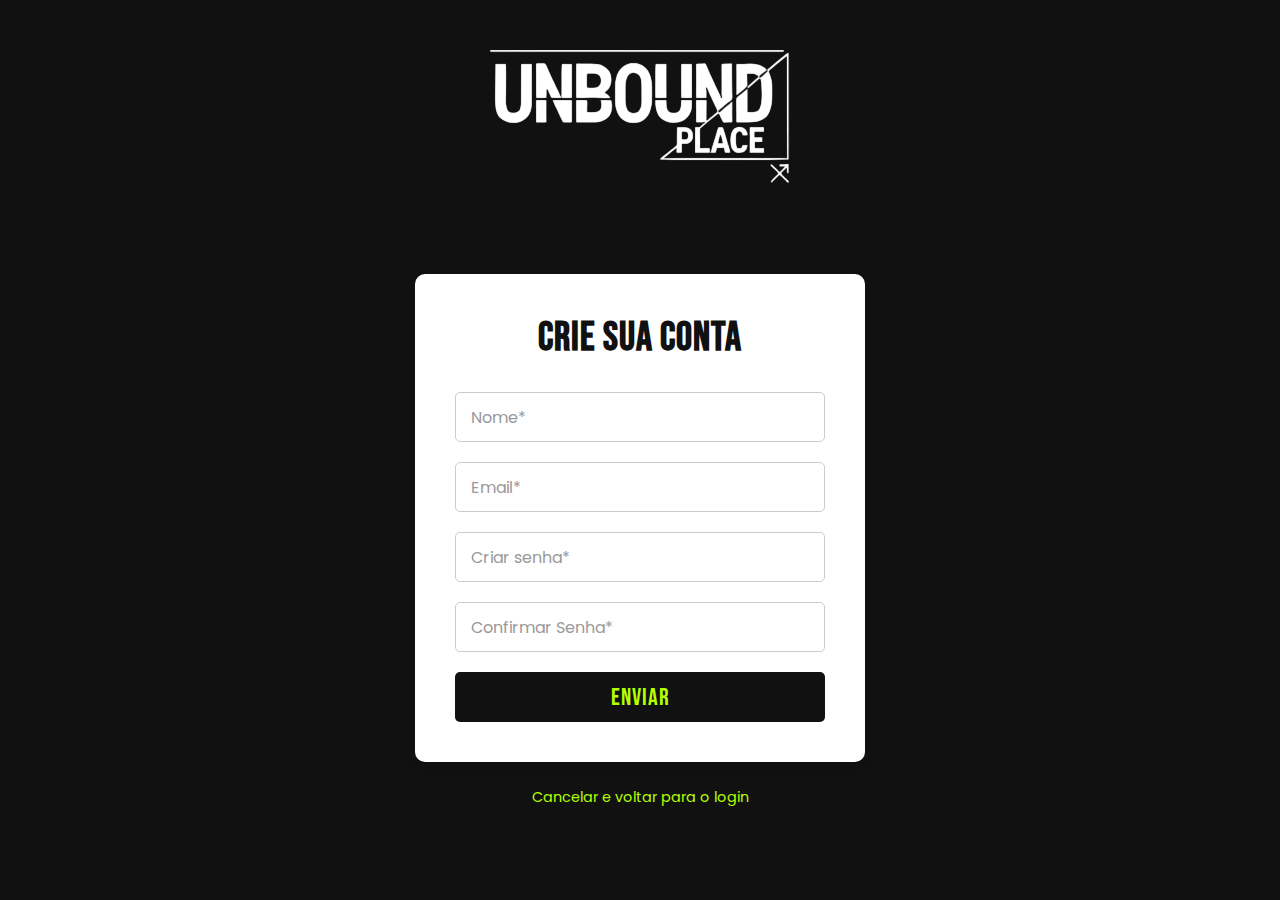
<file: crearConta.html>
<!DOCTYPE html>
<html lang="pt-br">
<head>
    <meta charset="UTF-8">
    <meta name="viewport" content="width=device-width, initial-scale=1.0">
    <title>Criar Conta - Unbound Place</title>
    <link rel="stylesheet" href="crearConta.css">
</head>
<body>

    <header>
        <div class="container-logo"><a href="index.html"></a></div>
    </header>

    <div class="container">
        <form class="form-criar" action="criarConta.php" method="POST">
            <h1>Crie sua conta</h1>

            <input type="text" name="nome" placeholder="Nome*" required>
            <input type="email" name="email" placeholder="Email*" required>
            <input type="password" name="senha" placeholder="Criar senha*" required>
            <input type="password" name="confSenha" placeholder="Confirmar Senha*" required>

            <button type="submit">Enviar</button>
        </form>

        <a href="login.html" class="voltar-link">Cancelar e voltar para o login</a>
    </div>

</body>
</html>
</file>
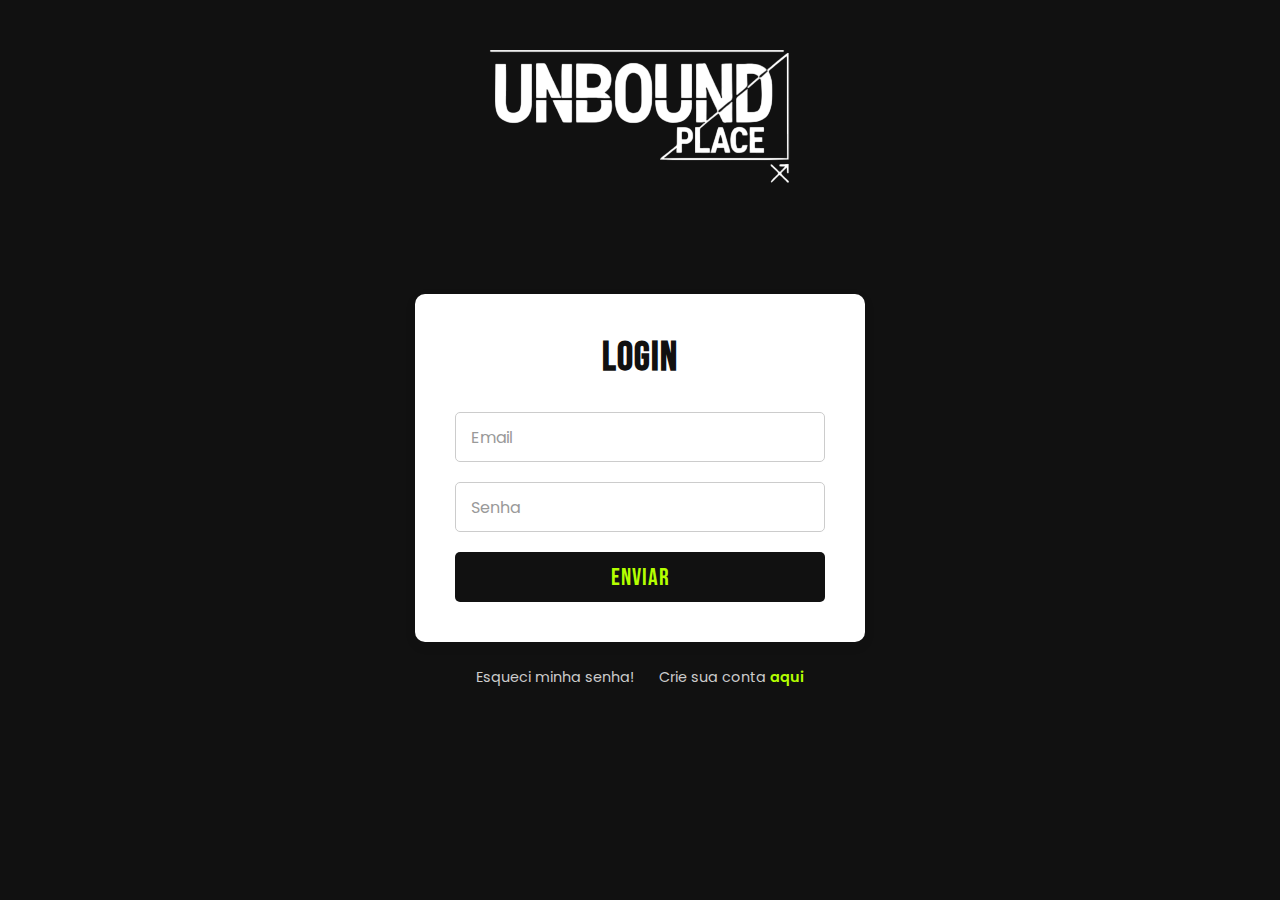
<file: login.html>
<!DOCTYPE html>
<html lang="pt-br">
<head>
    <meta charset="UTF-8">
    <meta name="viewport" content="width=device-width, initial-scale=1.0">
    <link rel="stylesheet" href="login.css">
    <title>Login - Unbound Place</title>
</head>

<body>

    <header>
        <!--logo-->
        <div class="container-logo"><a href="index.html"></a></div>
        <!--Fim logo-->
    </header>

    <!-- Parte do login -->
    <div class="container">
        <form class="login" method="POST" action="login.php">
            <h1>Login</h1>
            <input type="email" id="email" name="email" aria-label="Digite seu e-mail" placeholder="Email" required>
            <input type="password" id="senha" name="senha" aria-label="Digite sua senha" placeholder="Senha" required>
            <button type="submit">Enviar</button>
        </form>

        <!-- caso tenha esquecido ou não tenha conta -->
        <div class="criar">
            <a href="recuperarSenha.html">Esqueci minha senha!</a>
            <p>Crie sua conta <a href="crearConta.html">aqui</a></p>
        </div>
    </div>
</body>
</html>
</file>
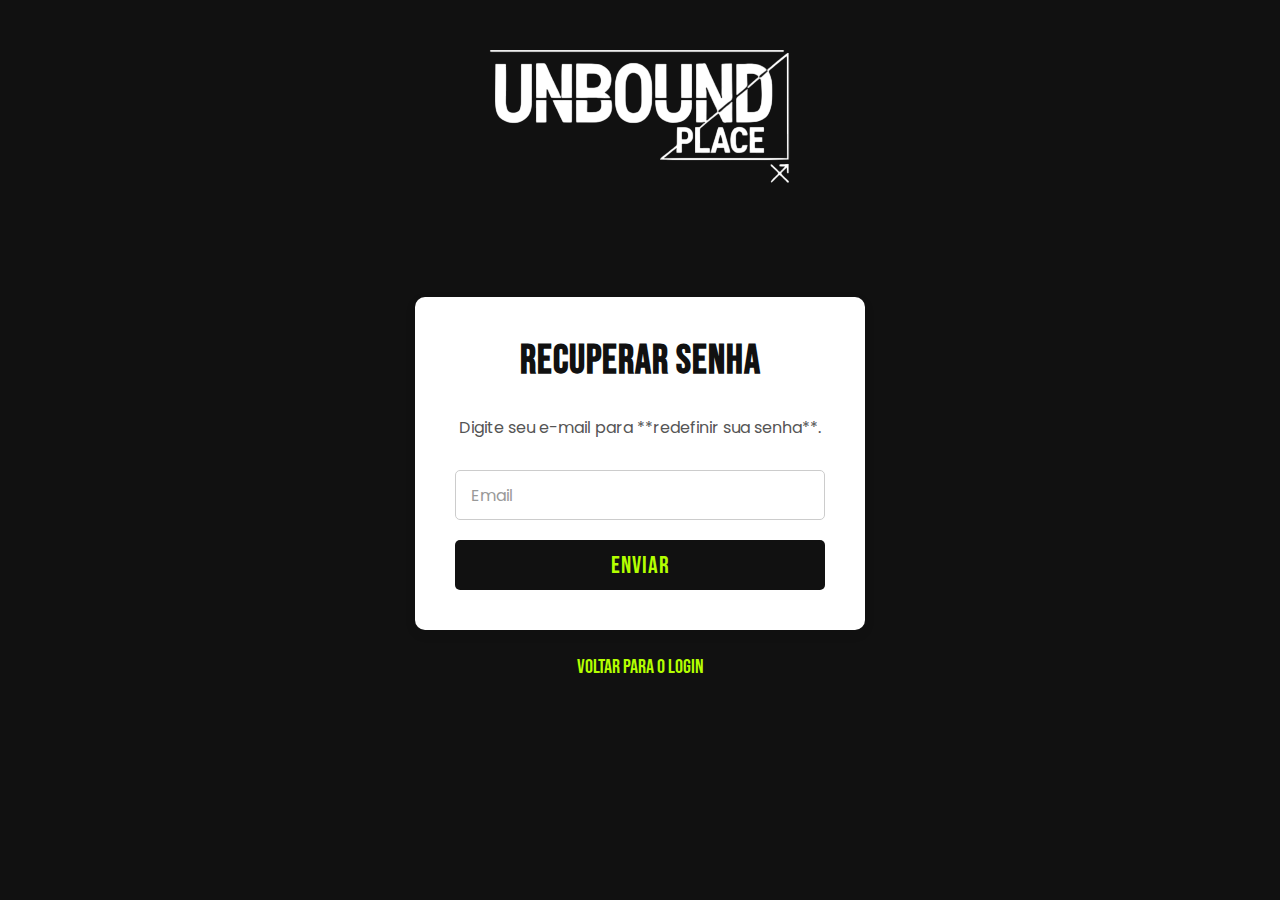
<file: recuperarSenha.html>
<!DOCTYPE html>
<html lang="pt-br">

<head>
    <meta charset="UTF-8">
    <meta name="viewport" content="width=device-width, initial-scale=1.0">
    <link rel="stylesheet" href="recuperarSenha.css">
    <title>Recuperar senha - Unbound Place</title>
</head>

<body>
    <header>
        <div class="container-logo"><a href="index.php"></a></div>
    </header>

    <div class="container">

        <form class="recuperarSenha" action="recuperarSenha.php" method="POST">
            <h1>Recuperar Senha</h1>
            <p>Digite seu e-mail para **redefinir sua senha**.</p>
            <input type="email" name="email" placeholder="Email" required>
            <button type="submit">Enviar</button>
        </form>

        <a href="login.php" class="voltar-link">Voltar para o login</a>

    </div>
</body>

</html>
</file>
<file: crearConta.css>
/* --- Importação das Fontes --- */
@import url('https://fonts.googleapis.com/css2?family=Bebas+Neue&family=Poppins:wght@400;500;600&display=swap');

/*
  Paleta de Cores:
  Verde Neon: #B4FF00
  Preto: #111111
  Cinza Fundo: #f5f5f5
  Cinza Médio: #ccc
  Branco: #ffffff
*/

* {
    box-sizing: border-box;
    margin: 0;
    padding: 0;
}

body {
    font-family: 'Poppins', sans-serif;
    background-color: #111; /* Mesmo cinza de fundo */
    color: #111111;
    
    /* Layout para centralizar tudo */
    display: flex;
    flex-direction: column;
    min-height: 100vh;
}

header {
    padding: 20px;
    display: flex;
    justify-content: center;
}

/* --- Logo (500px) --- */
.container-logo {
    width: 500px;
    height: 200px;
    background-image: url("unbound\ branco-Photoroom.png");
    background-size: cover; 
    background-position: center;
    background-repeat: no-repeat;
    margin-bottom: 20px;
}

.container-logo a {
    display: block;
    width: 100%;
    height: 100%;
}

/* --- Container Principal (Para centralizar o box) --- */
.container {
    display: flex;
    flex-direction: column;
    justify-content: center;
    align-items: center;
    flex-grow: 0.5; /* Ocupa o espaço restante */
    padding-bottom: 50px; 
}

/* --- Formulário de Criação (O box branco) --- */
.form-criar {
    background-color: #ffffff;
    box-shadow: 0 4px 12px rgba(0, 0, 0, 0.08);
    border-radius: 10px;
    padding: 40px;
    
    max-width: 450px; /* Mesma largura do login */
    width: 90%; 
    
    display: flex;
    flex-direction: column;
    gap: 20px; /* Espaçamento entre os itens */
}

.form-criar h1 {
    font-family: 'Bebas Neue', sans-serif;
    font-size: 2.5rem;
    letter-spacing: 1px;
    text-align: center;
    color: #111111;
    margin-bottom: 10px;
}

/* --- Campos de Input --- */
.form-criar input {
    font-family: 'Poppins', sans-serif;
    font-size: 1rem;
    width: 100%;
    height: 50px;
    padding: 0 15px;
    border: 1px solid #ccc;
    border-radius: 5px;
    transition: all 0.3s ease;
}

.form-criar input::placeholder {
    color: #999;
}

.form-criar input:focus {
    outline: none;
    border-color: #B4FF00; /* Destaque verde neon */
    box-shadow: 0 0 5px rgba(180, 255, 0, 0.5); /* Sombra neon */
}

/* --- Botão de Enviar --- */
.form-criar button {
    font-family: 'Bebas Neue', sans-serif;
    font-size: 1.5rem;
    letter-spacing: 1px;
    color: #B4FF00; /* Texto verde neon */
    background-color: #111111; /* Botão preto */
    border: none;
    border-radius: 5px;
    height: 50px;
    width: 100%;
    cursor: pointer;
    transition: all 0.3s ease;
}

.form-criar button:hover {
    background-color: #B4FF00; /* Inverte as cores no hover */
    color: #111111;
    transform: scale(1.02);
}

/* --- Link de Voltar (Fora do box) --- */
.voltar-link {
    font-size: 0.9rem;
    color: #B4FF00;
    text-decoration: none;
    margin-top: 25px; /* Espaço acima do link */
    transition: color 0.3s ease;
    text-align: center; /* Centraliza o link */
}

.voltar-link:hover {
    color: #B4FF00;
    text-decoration: underline;
}
</file>
<file: login.css>
/* --- Importação das Fontes --- */
@import url('https://fonts.googleapis.com/css2?family=Bebas+Neue&family=Poppins:wght@400;500;600&display=swap');

/*
  Paleta de Cores:
  Verde Neon: #B4FF00
  Preto: #111111
  Cinza Fundo: #f5f5f5
  Cinza Médio: #ccc
  Branco: #ffffff
*/

* {
    box-sizing: border-box;
    margin: 0;
    padding: 0;
}

body {
    font-family: 'Poppins', sans-serif; /* Fonte padrão para textos */
    background-color:#111;
; /* Mesmo cinza de fundo do site */
    color: #111111;
    
    /* Layout para centralizar tudo */
    display: flex;
    flex-direction: column;
    min-height: 100vh;
}

header {
    padding: 20px;
    display: flex;
    justify-content: center;
}

/* --- Logo (Ajustada) --- */
.container-logo {
    width: 500px;
    height: 200px;
    background-image: url("unbound\ branco-Photoroom.png");
    background-size: cover; 
    background-position: center;
    background-repeat: no-repeat;
}

.container-logo a {
    display: block;
    width: 100%;
    height: 100%;
}

/* --- Container Principal --- */
.container {
    display: flex;
    flex-direction: column;
    justify-content: center;
    align-items: center;
    flex-grow: 0.5; /* Faz o container ocupar o espaço restante */
    padding-bottom: 50px; /* Espaço para não colar no fim da página */
}

/* --- Formulário de Login --- */
.login {
    background-color: #ffffff;
    box-shadow: 0 4px 12px rgba(0, 0, 0, 0.08);
    border-radius: 10px;
    padding: 40px;
    
    max-width: 450px; /* Largura máxima */
    width: 90%; /* Responsivo */
    
    display: flex;
    flex-direction: column;
    gap: 20px; /* Espaçamento limpo entre os itens */
}

.login h1 {
    font-family: 'Bebas Neue', sans-serif;
    font-size: 2.5rem;
    letter-spacing: 1px;
    text-align: center;
    color: #111111;
    margin-bottom: 10px;
}

/* --- Campos de Input --- */
.login input {
    font-family: 'Poppins', sans-serif;
    font-size: 1rem;
    width: 100%;
    height: 50px;
    padding: 0 15px;
    border: 1px solid #ccc;
    border-radius: 5px;
    transition: all 0.3s ease;
}

.login input::placeholder {
    color: #999;
}

.login input:focus {
    outline: none;
    border-color: #B4FF00; /* Destaque verde neon */
    box-shadow: 0 0 5px rgba(180, 255, 0, 0.5); /* Sombra neon */
}

/* --- Botão de Enviar --- */
.login button {
    font-family: 'Bebas Neue', sans-serif;
    font-size: 1.5rem;
    letter-spacing: 1px;
    color: #B4FF00; /* Texto verde neon */
    background-color: #111111; /* Botão preto */
    border: none;
    border-radius: 5px;
    height: 50px;
    width: 100%;
    cursor: pointer;
    transition: all 0.3s ease;
}

.login button:hover {
    background-color: #B4FF00; /* Inverte as cores no hover */
    color: #111111;
    transform: scale(1.02);
}

/* --- Links (Criar/Recuperar) --- */
.criar {
    display: flex;
    flex-direction: row;
    justify-content: center;
    align-items: center;
    gap: 25px;
    margin-top: 25px; /* Espaço acima dos links */
}

.criar p, .criar a {
    
    font-size: 0.9rem; /* Tamanho mais sutil */
    color: #ccc;
    text-decoration: none;
}

.criar p a { /* Link "aqui" */
    color: #B4FF00;
    font-weight: 600;
    transition: color 0.3s ease;
}

.criar a:hover { /* Link "Esqueci minha senha" e "aqui" */
    color: #B4FF00;
    text-decoration: underline;
}
</file>
<file: recuperarSenha.css>
/* --- Importação das Fontes --- */
@import url('https://fonts.googleapis.com/css2?family=Bebas+Neue&family=Poppins:wght@400;500;600&display=swap');

/*
  Paleta de Cores:
  Verde Neon: #B4FF00
  Preto: #111111
  Cinza Fundo: #f5f5f5
  Cinza Médio: #ccc
  Branco: #ffffff
*/

* {
    box-sizing: border-box;
    margin: 0;
    padding: 0;
}

body {
    font-family: 'Poppins', sans-serif;
    background-color: #111;
    color: #111111;

    /* Layout para centralizar tudo */
    display: flex;
    flex-direction: column;
    min-height: 100vh;
}

header {
    padding: 20px;
    display: flex;
    justify-content: center;
}

/* --- Logo (Ajustada) --- */
.container-logo {
    width: 500px;
    height: 200px;
    background-image: url("unbound\ branco-Photoroom.png");
    background-size: cover;
    background-position: center;
    background-repeat: no-repeat;
}

.container-logo a {
    display: block;
    width: 100%;
    height: 100%;
}

/* --- Container Principal (Para centralizar o box) --- */
.container {
    display: flex;
    flex-direction: column;
    justify-content: center;
    align-items: center;
    flex-grow: 0.5;
    padding-bottom: 50px;
}

/* --- Formulários (LOGIN, RECUPERAR e DEFINIR SENHA) ---
Unificado para que todas as caixas brancas usem o mesmo estilo.
*/
.login,
.recuperarSenha {
    background-color: #ffffff;
    box-shadow: 0 4px 12px rgba(0, 0, 0, 0.08);
    border-radius: 10px;
    padding: 40px;

    max-width: 450px;
    width: 90%;

    display: flex;
    flex-direction: column;
    gap: 20px;
    align-items: center;
    /* Centraliza o conteúdo dentro do formulário */
}

/* Título <h1> (Aplicado a .login e .recuperarSenha) */
.login h1,
.recuperarSenha h1 {
    font-family: 'Bebas Neue', sans-serif;
    font-size: 2.5rem;
    letter-spacing: 1px;
    text-align: center;
    color: #111111;
    margin-bottom: 10px;
}

/* Padrão para P e INPUT (Aplicado a .login e .recuperarSenha) */
.login p,
.recuperarSenha p {
    font-size: 1rem;
    text-align: center;
    color: #555;
    margin-bottom: 10px;
}

/* --- Campos de Input --- */
.login input,
.recuperarSenha input {
    font-family: 'Poppins', sans-serif;
    font-size: 1rem;
    width: 100%;
    height: 50px;
    padding: 0 15px;
    border: 1px solid #ccc;
    border-radius: 5px;
    transition: all 0.3s ease;
}

.login input::placeholder,
.recuperarSenha input::placeholder {
    color: #999;
}

.login input:focus,
.recuperarSenha input:focus {
    outline: none;
    border-color: #B4FF00;
    box-shadow: 0 0 5px rgba(180, 255, 0, 0.5);
}

/* --- Botão de Enviar --- */
.login button,
.recuperarSenha button {
    font-family: 'Bebas Neue', sans-serif;
    font-size: 1.5rem;
    letter-spacing: 1px;
    color: #B4FF00;
    background-color: #111111;
    border: none;
    border-radius: 5px;
    height: 50px;
    width: 100%;
    cursor: pointer;
    transition: all 0.3s ease;
}

.login button:hover,
.recuperarSenha button:hover {
    background-color: #B4FF00;
    color: #111111;
    transform: scale(1.02);
}

/* --- Links (Criar/Recuperar) --- */
.criar {
    display: flex;
    flex-direction: row;
    justify-content: center;
    align-items: center;
    gap: 25px;
    margin-top: 25px;
}

.criar p,
.criar a {

    font-size: 0.9rem;
    color: #ccc;
    text-decoration: none;
}

.criar p a {
    color: #B4FF00;
    font-weight: 600;
    transition: color 0.3s ease;
}

.criar a:hover {
    color: #B4FF00;
    text-decoration: underline;
}

/* --- Link de Voltar (Fora do box) --- */

.voltar-link {
    font-family: 'Bebas Neue', sans-serif;
    font-size: 1.25rem;
    color: #B4FF00;
    text-decoration: none;
    margin-top: 25px;
    transition: color 0.3s ease;
}

.voltar-link:hover {
    color: #B4FF00;
    text-decoration: underline;
}
</file>
